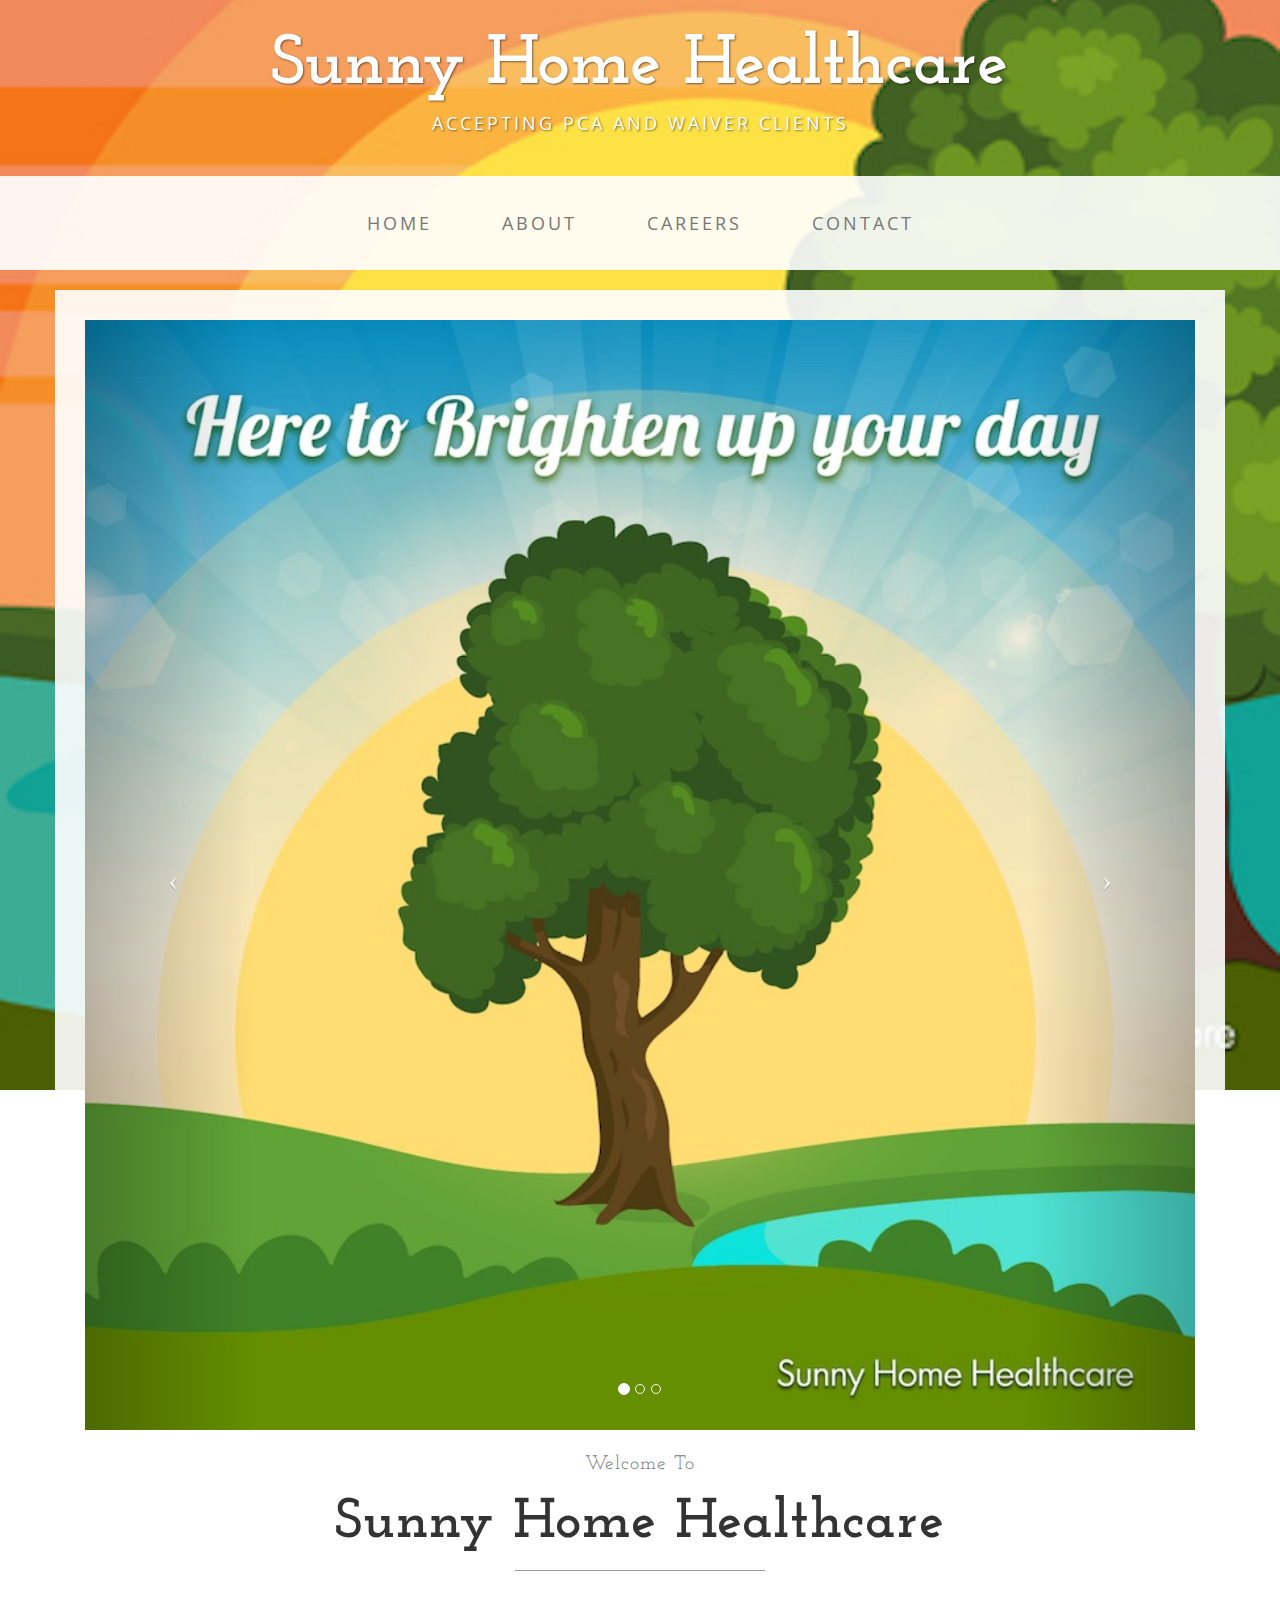
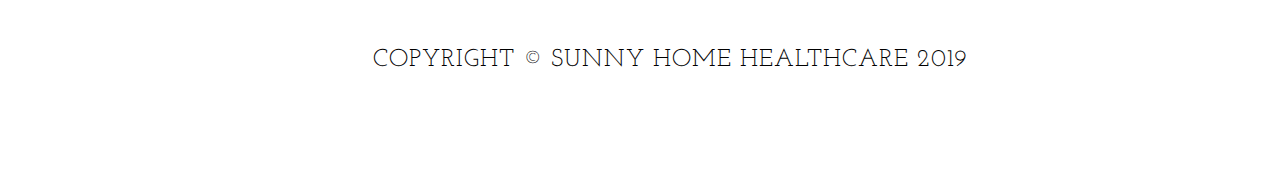
<file: index.html>
<!DOCTYPE html>
<html lang="en">

<head>

    <meta charset="utf-8">
    <meta http-equiv="X-UA-Compatible" content="IE=edge">
    <meta name="viewport" content="width=device-width, initial-scale=1">
    <meta name="description" content="">
    <meta name="author" content="">

    <title>Sunny Homehealthcare - </title>

    <!-- Bootstrap Core CSS -->
    <link href="css/bootstrap.min.css" rel="stylesheet">

    <!-- Custom CSS -->
    <link href="css/business-casual.css" rel="stylesheet">

    <!-- Fonts -->
    <link href="https://fonts.googleapis.com/css?family=Open+Sans:300italic,400italic,600italic,700italic,800italic,400,300,600,700,800" rel="stylesheet" type="text/css">
    <link href="https://fonts.googleapis.com/css?family=Josefin+Slab:100,300,400,600,700,100italic,300italic,400italic,600italic,700italic" rel="stylesheet" type="text/css">

    <!-- HTML5 Shim and Respond.js IE8 support of HTML5 elements and media queries -->
    <!-- WARNING: Respond.js doesn't work if you view the page via file:// -->
    <!--[if lt IE 9]> <!-->
        <script src="https://oss.maxcdn.com/libs/html5shiv/3.7.0/html5shiv.js"></script>
        <script src="https://oss.maxcdn.com/libs/respond.js/1.4.2/respond.min.js"></script>
    <!--[endif]-->

</head>

<body>

    <div class="brand">Sunny Home Healthcare</div>
    <div class="address-bar"> ACCEPTING PCA AND WAIVER CLIENTS  </div>

    <!-- Navigation -->
    <nav class="navbar navbar-default" role="navigation">
        <div class="container">
            <!-- Brand and toggle get grouped for better mobile display -->
            <div class="navbar-header">
                <button type="button" class="navbar-toggle" data-toggle="collapse" data-target="#bs-example-navbar-collapse-1">
                    <span class="sr-only">Toggle navigation</span>
                    <span class="icon-bar"></span>
                    <span class="icon-bar"></span>
                    <span class="icon-bar"></span>
                </button>
                <!-- navbar-brand is hidden on larger screens, but visible when the menu is collapsed -->
                <a class="navbar-brand" href="index.html"> Sunny Home Healthcare </a>
            </div>
            <!-- Collect the nav links, forms, and other content for toggling -->
            <div class="collapse navbar-collapse" id="bs-example-navbar-collapse-1">
                <ul class="nav navbar-nav">
                    <li>
                        <a href="index.html">Home</a>
                    </li>
                    <li>
                        <a href="about.html">About</a>
                    </li>
                    <li>
                        <a href="blog.html">Careers</a>
                    </li>
                    <li>
                        <a href="contact.html">Contact</a>
                    </li>
                </ul>
            </div>
            <!-- /.navbar-collapse -->
        </div>
        <!-- /.container -->
    </nav>

    <div class="container">

        <div class="row">
            <div class="box">
                <div class="col-lg-12 text-center">
                    <div id="carousel-example-generic" class="carousel slide">
                        <!-- Indicators -->
                        <ol class="carousel-indicators hidden-xs">
                            <li data-target="#carousel-example-generic" data-slide-to="0" class="active"></li>
                            <li data-target="#carousel-example-generic" data-slide-to="1"></li>
                            <li data-target="#carousel-example-generic" data-slide-to="2"></li>
                        </ol>

                        <!-- Wrapper for slides -->
                        <div class="carousel-inner">
                            <div class="item active">
                                <img class="img-responsive img-full" src="img/slide-1.jpg" alt="">
                            </div>
                            <div class="item">
                                <img class="img-responsive img-full" src="img/slide-2.jpg" alt="">
                            </div>
                            <div class="item">
                                <img class="img-responsive img-full" src="img/slide-3.jpg" alt="">
                            </div>
                        </div>

                        <!-- Controls -->
                        <a class="left carousel-control" href="#carousel-example-generic" data-slide="prev">
                            <span class="icon-prev"></span>
                        </a>
                        <a class="right carousel-control" href="#carousel-example-generic" data-slide="next">
                            <span class="icon-next"></span>
                        </a>
                    </div>
                    <h2 class="brand-before">
                        <small>Welcome to</small>
                    </h2>
                    <h1 class="brand-name">Sunny Home Healthcare</h1>
                    <hr class="tagline-divider">
                    <h2>
                        <small>
                   
    <footer>
        <div class="container">
            <div class="row">
                <div class="col-lg-12 text-center">
                    <p>Copyright &copy; Sunny Home Healthcare 2019</p>
                </div>
            </div>
        </div>
    </footer>

    <!-- jQuery -->
    <script src="js/jquery.js"></script>

    <!-- Bootstrap Core JavaScript -->
    <script src="js/bootstrap.min.js"></script>

    <!-- Script to Activate the Carousel -->
    <script>
    $('.carousel').carousel({
        interval: 5000 //changes the speed
    })
    </script>

</body>

</html>
</file>
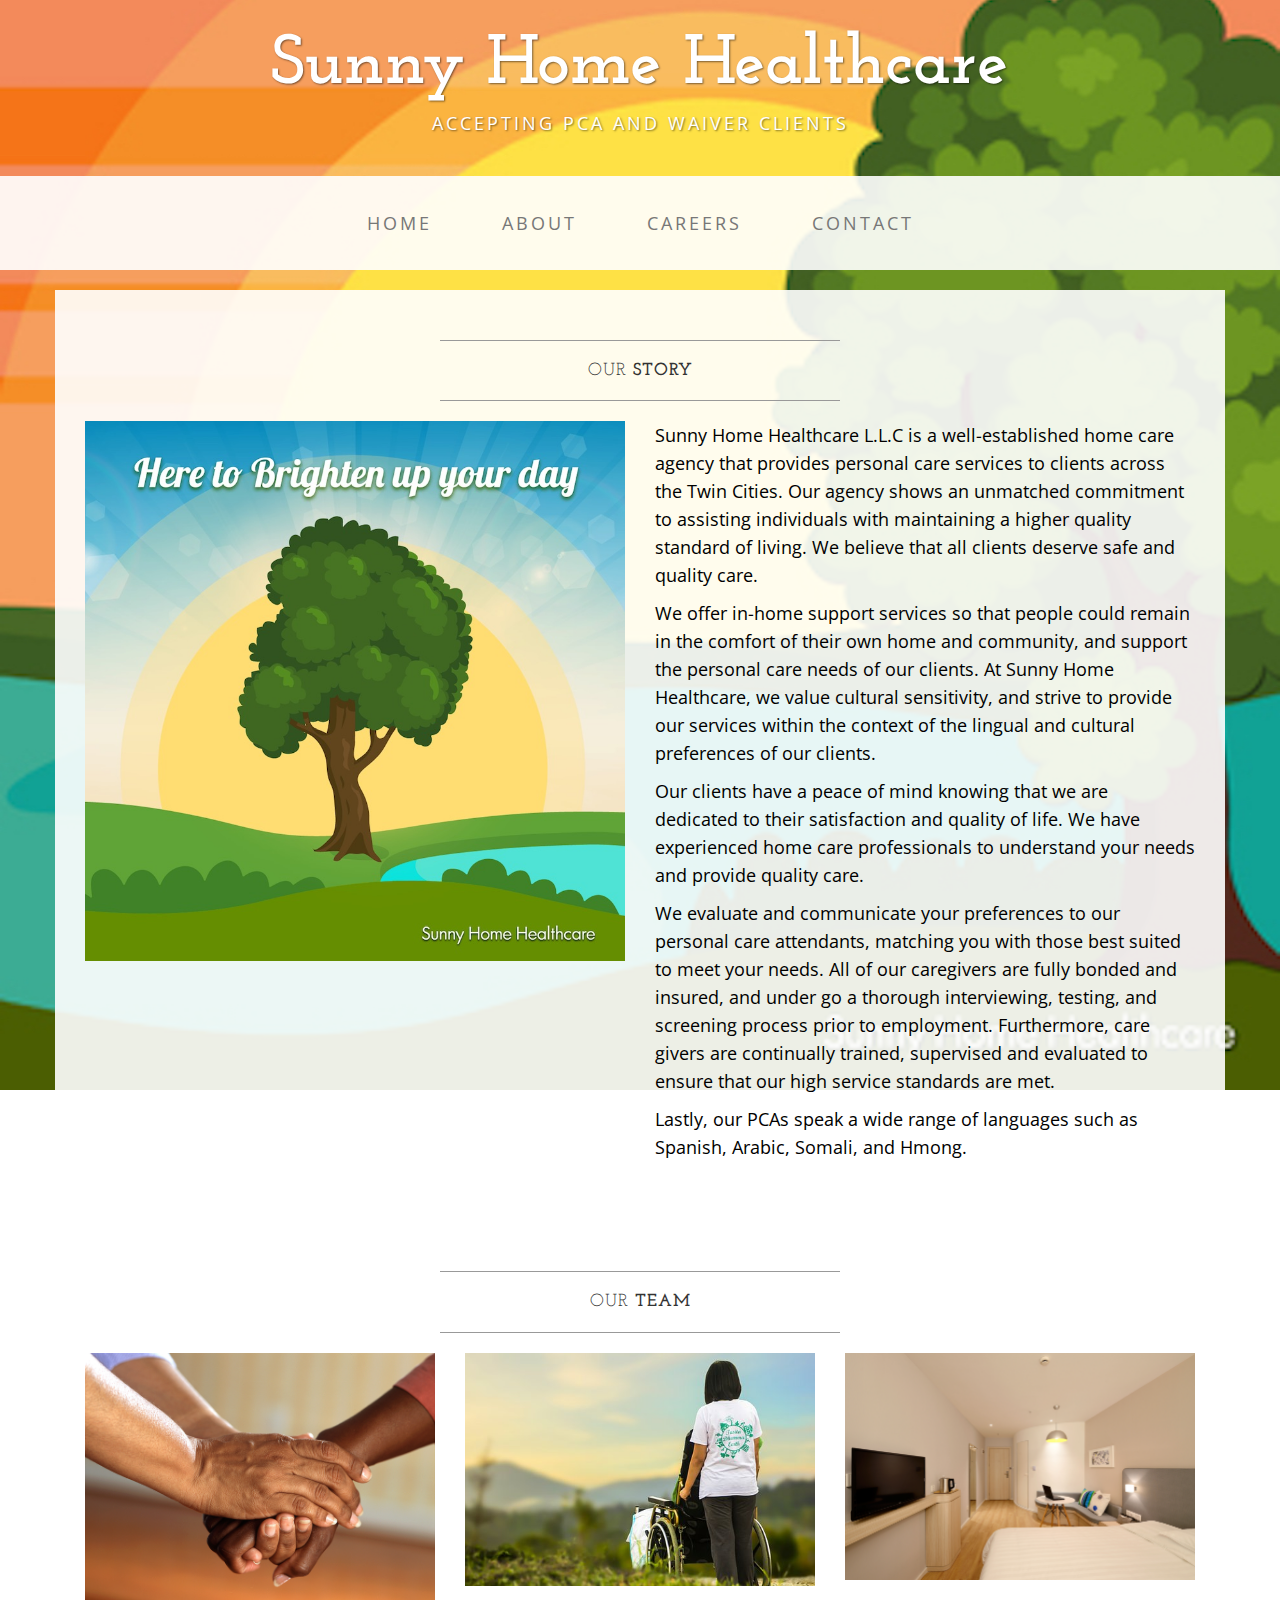
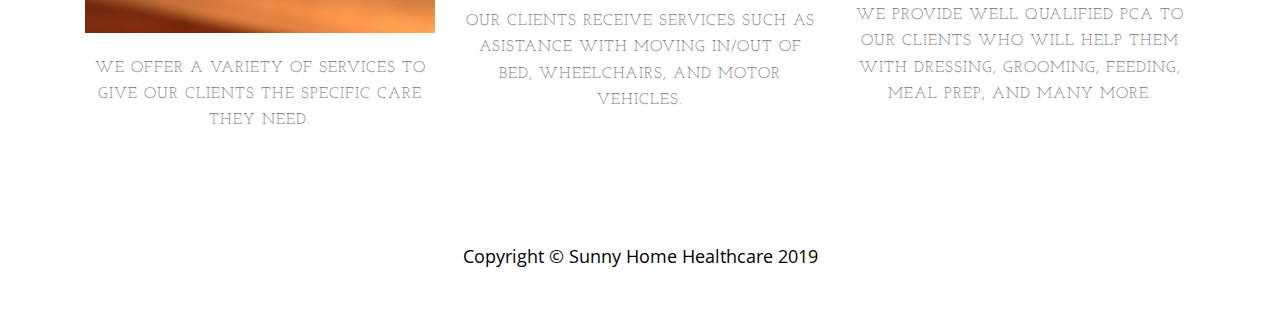
<file: about.html>
<!DOCTYPE html>
<html lang="en">

<head>

    <meta charset="utf-8">
    <meta http-equiv="X-UA-Compatible" content="IE=edge">
    <meta name="viewport" content="width=device-width, initial-scale=1">
    <meta name="description" content="">
    <meta name="author" content="">

    <title>About - Sunny Homehealthcare - </title>

    <!-- Bootstrap Core CSS -->
    <link href="css/bootstrap.min.css" rel="stylesheet">

    <!-- Custom CSS -->
    <link href="css/business-casual.css" rel="stylesheet">

    <!-- Fonts -->
    <link href="https://fonts.googleapis.com/css?family=Open+Sans:300italic,400italic,600italic,700italic,800italic,400,300,600,700,800" rel="stylesheet" type="text/css">
    <link href="https://fonts.googleapis.com/css?family=Josefin+Slab:100,300,400,600,700,100italic,300italic,400italic,600italic,700italic" rel="stylesheet" type="text/css">

    <!-- HTML5 Shim and Respond.js IE8 support of HTML5 elements and media queries -->
    <!-- WARNING: Respond.js doesn't work if you view the page via file:// -->
    <!--[if lt IE 9]>
        <script src="https://oss.maxcdn.com/libs/html5shiv/3.7.0/html5shiv.js"></script>
        <script src="https://oss.maxcdn.com/libs/respond.js/1.4.2/respond.min.js"></script>
    <![endif]-->

</head>

<body>

    <div class="brand">Sunny Home Healthcare</div>
    <div class="address-bar"> ACCEPTING PCA AND WAIVER CLIENTS </div>

    <!-- Navigation --> 
    <nav class="navbar navbar-default" role="navigation">
        <div class="container">
            <!-- Brand and toggle get grouped for better mobile display -->
            <div class="navbar-header">
                <button type="button" class="navbar-toggle" data-toggle="collapse" data-target="#bs-example-navbar-collapse-1">
                    <span class="sr-only">Toggle navigation</span>
                    <span class="icon-bar"></span>
                    <span class="icon-bar"></span>
                    <span class="icon-bar"></span>
                </button>
                <!-- navbar-brand is hidden on larger screens, but visible when the menu is collapsed -->
                <a class="navbar-brand" href="index.html">Sunny Home Healthcare </a>
            </div>
            <!-- Collect the nav links, forms, and other content for toggling -->
            <div class="collapse navbar-collapse" id="bs-example-navbar-collapse-1">
                <ul class="nav navbar-nav">
                    <li>
                        <a href="index.html">Home</a>
                    </li>
                    <li>
                        <a href="about.html">About</a>
                    </li>
                    <li>
                        <a href="blog.html">Careers</a>
                    </li>
                    <li>
                        <a href="contact.html">Contact</a>
                    </li>
                </ul>
            </div>
            <!-- /.navbar-collapse -->
        </div>
        <!-- /.container -->
    </nav>

    <div class="container">

        <div class="row">
            <div class="box">
                <div class="col-lg-12">
                    <hr>
                    <h2 class="intro-text text-center">our
                        <strong>story</strong>
                    </h2>
                    <hr>
                </div>
                <div class="col-md-6">
                    <img class="img-responsive img-border-left" src="img/slide-1.jpg" alt="">
                </div>
                <div class="col-md-6">
                    <p>Sunny Home Healthcare L.L.C is a well-established home care agency that provides personal care services to clients across the Twin Cities. Our agency shows an unmatched commitment to assisting individuals with maintaining a higher quality standard of living. We believe that all clients deserve safe and quality care. </p>
                    <p> We offer in-home support services so that people could remain in the comfort of their own home and community, and support the personal care needs of our clients. At Sunny Home Healthcare, we value cultural sensitivity, and strive to provide our services within the context of the lingual and cultural preferences of our clients.</p>
                    <p> Our clients have a peace of mind knowing that we are dedicated to their satisfaction and quality of life. We have experienced home care professionals to understand your needs and provide quality care. </p> 

                    <p> We evaluate and communicate your preferences to our personal care attendants, matching you with those best suited to meet your needs. All of our caregivers are fully bonded and insured, and under go a thorough interviewing, testing, and screening process prior to employment. Furthermore, care givers are continually trained, supervised and evaluated to ensure that our high service standards are met.</p>

                    <p> Lastly, our PCAs speak a wide range of languages such as Spanish, Arabic, Somali, and Hmong. </p>
    
                </div>
                <div class="clearfix"></div>
            </div>
        </div>

        <div class="row">
            <div class="box">
                <div class="col-lg-12">
                    <hr>
                    <h2 class="intro-text text-center">Our
                        <strong>Team</strong>
                    </h2>
                    <hr>
                </div>
                <div class="col-sm-4 text-center">
                    <img class="img-responsive" src="img/about1.jpg" alt="">
                    <h3>
                        <small> We offer a variety of services to give our clients the specific care they need.</small>
                    </h3>
                </div>
                <div class="col-sm-4 text-center">
                    <img class="img-responsive" src="img/about2.jpg" alt="">
                    <h3>
                        <small>Our clients receive services such as asistance with moving in/out of bed, wheelchairs, and motor vehicles.</small>
                    </h3>
                </div>
                <div class="col-sm-4 text-center">
                    <img class="img-responsive" src="img/about3.jpg" alt="">
                    <h3>
                        <small>We provide well qualified PCA to our clients who will help them with dressing, grooming, feeding, meal prep, and many more.</small>
                    </h3>
                </div>
                <div class="clearfix"></div>
            </div>
        </div>

    </div>
    <!-- /.container -->

    <footer>
        <div class="container">
            <div class="row">
                <div class="col-lg-12 text-center">
                    <p>Copyright &copy; Sunny Home Healthcare 2019</p>
                </div>
            </div>
        </div>
    </footer>

    <!-- jQuery -->
    <script src="js/jquery.js"></script>

    <!-- Bootstrap Core JavaScript -->
    <script src="js/bootstrap.min.js"></script>

</body>

</html>
</file>
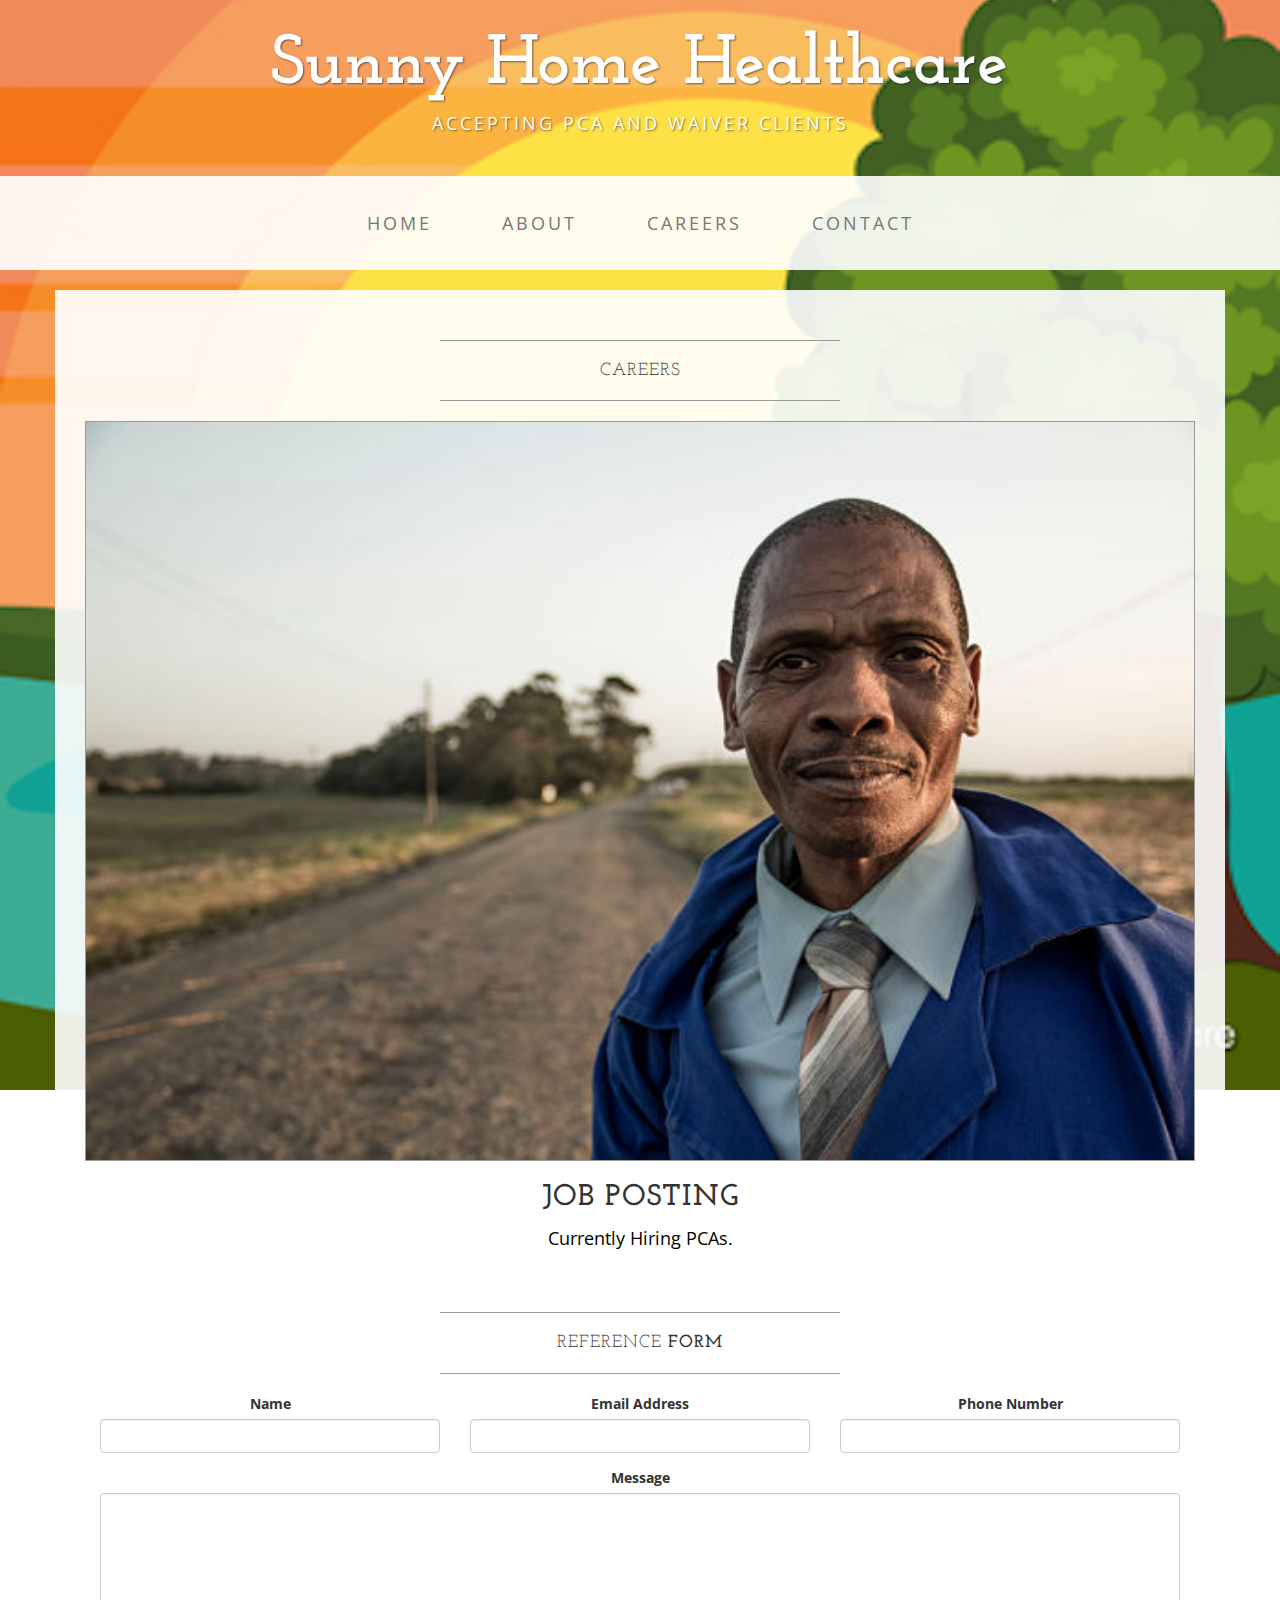
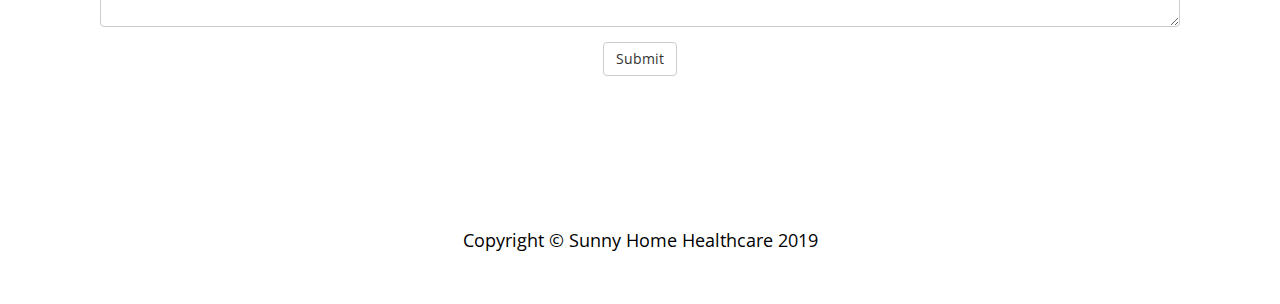
<file: blog.html>
<!DOCTYPE html>
<html lang="en">

<head>

    <meta charset="utf-8">
    <meta http-equiv="X-UA-Compatible" content="IE=edge">
    <meta name="viewport" content="width=device-width, initial-scale=1">
    <meta name="description" content="">
    <meta name="author" content="">

    <title>Careers - Sunny Home Healthcare </title>

    <!-- Bootstrap Core CSS -->
    <link href="css/bootstrap.min.css" rel="stylesheet">

    <!-- Custom CSS -->
    <link href="css/business-casual.css" rel="stylesheet">

    <!-- Fonts -->
    <link href="https://fonts.googleapis.com/css?family=Open+Sans:300italic,400italic,600italic,700italic,800italic,400,300,600,700,800" rel="stylesheet" type="text/css">
    <link href="https://fonts.googleapis.com/css?family=Josefin+Slab:100,300,400,600,700,100italic,300italic,400italic,600italic,700italic" rel="stylesheet" type="text/css">

    <!-- HTML5 Shim and Respond.js IE8 support of HTML5 elements and media queries -->
    <!-- WARNING: Respond.js doesn't work if you view the page via file:// -->
    <!--[if lt IE 9]> <!-->
        <script src="https://oss.maxcdn.com/libs/html5shiv/3.7.0/html5shiv.js"></script>
        <script src="https://oss.maxcdn.com/libs/respond.js/1.4.2/respond.min.js"></script>
    <!--[endif]-->

</head>

<body>

    <div class="brand">Sunny Home Healthcare </div>
    <div class="address-bar"> ACCEPTING PCA AND WAIVER CLIENTS </div>

    <!-- Navigation -->
    <nav class="navbar navbar-default" role="navigation">
        <div class="container">
            <!-- Brand and toggle get grouped for better mobile display -->
            <div class="navbar-header">
                <button type="button" class="navbar-toggle" data-toggle="collapse" data-target="#bs-example-navbar-collapse-1">
                    <span class="sr-only">Toggle navigation</span>
                    <span class="icon-bar"></span>
                    <span class="icon-bar"></span>
                    <span class="icon-bar"></span>
                </button>
                <!-- navbar-brand is hidden on larger screens, but visible when the menu is collapsed -->
                <a class="navbar-brand" href="index.html">Sunny Home Healthcare</a>
            </div>
            <!-- Collect the nav links, forms, and other content for toggling -->
            <div class="collapse navbar-collapse" id="bs-example-navbar-collapse-1">
                <ul class="nav navbar-nav">
                    <li>
                        <a href="index.html">Home</a>
                    </li>
                    <li>
                        <a href="about.html">About</a>
                    </li>
                    <li>
                        <a href="blog.html">Careers</a>
                    </li>
                    <li>
                        <a href="contact.html">Contact</a>
                    </li>
                </ul>
            </div>
            <!-- /.navbar-collapse -->
        </div>
        <!-- /.container -->
    </nav>

    <div class="container">

        <div class="row">
            <div class="box">
                <div class="col-lg-12">
                    <hr>
                    <h2 class="intro-text text-center">Careers
                        <strong></strong>
                    </h2>
                    <hr>
                </div>
                <div class="col-lg-12 text-center">
                    <img class="img-responsive img-border img-full" src="img/slide-3.jpg" alt="">
                    <h2>Job Posting 
                        <br>
                        <small></small>
                    </h2>
                    <p> Currently Hiring PCAs.</p>
                   
   <div class="row">
            <div class="box">
                <div class="col-lg-12">
                    <hr>
                    <h2 class="intro-text text-center">Reference
                        <strong>form</strong>
                    </h2>
                    <hr>
                   <form role="form" action="https://formspree.io/sunnyhomehealthcare@gmail.com"
      method="POST">
                        <div class="row">
                            <div class="form-group col-lg-4">
                                <label>Name</label>
                                <input type="text" name="name" class="form-control">
                            </div>
                            <div class="form-group col-lg-4">
                                <label>Email Address</label>
                                <input type="email" name="_replyto" class="form-control">
                            </div>
                            <div class="form-group col-lg-4">
                                <label>Phone Number</label>
                                <input type="tel" name="tel" class="form-control">
                            </div>
                            <div class="clearfix"></div>
                            <div class="form-group col-lg-12">
                                <label>Message</label>
                                <textarea name="message" class="form-control" rows="6"></textarea>
                            </div>
                         <button type="submit" class="btn btn-default">Submit</button>
                            </div>
                        </div>
                    </form>
                </div>
            </div>
        </div>

    </div>
    <!-- /.container -->
</form>
    <footer>
        <div class="container">
            <div class="row">
                <div class="col-lg-12 text-center">
                    <p>Copyright &copy; Sunny Home Healthcare 2019</p>
                </div>
            </div>
        </div>
    </footer>

    <!-- jQuery -->
    <script src="js/jquery.js"></script>

    <!-- Bootstrap Core JavaScript -->
    <script src="js/bootstrap.min.js"></script>

</body>

</html>
</file>
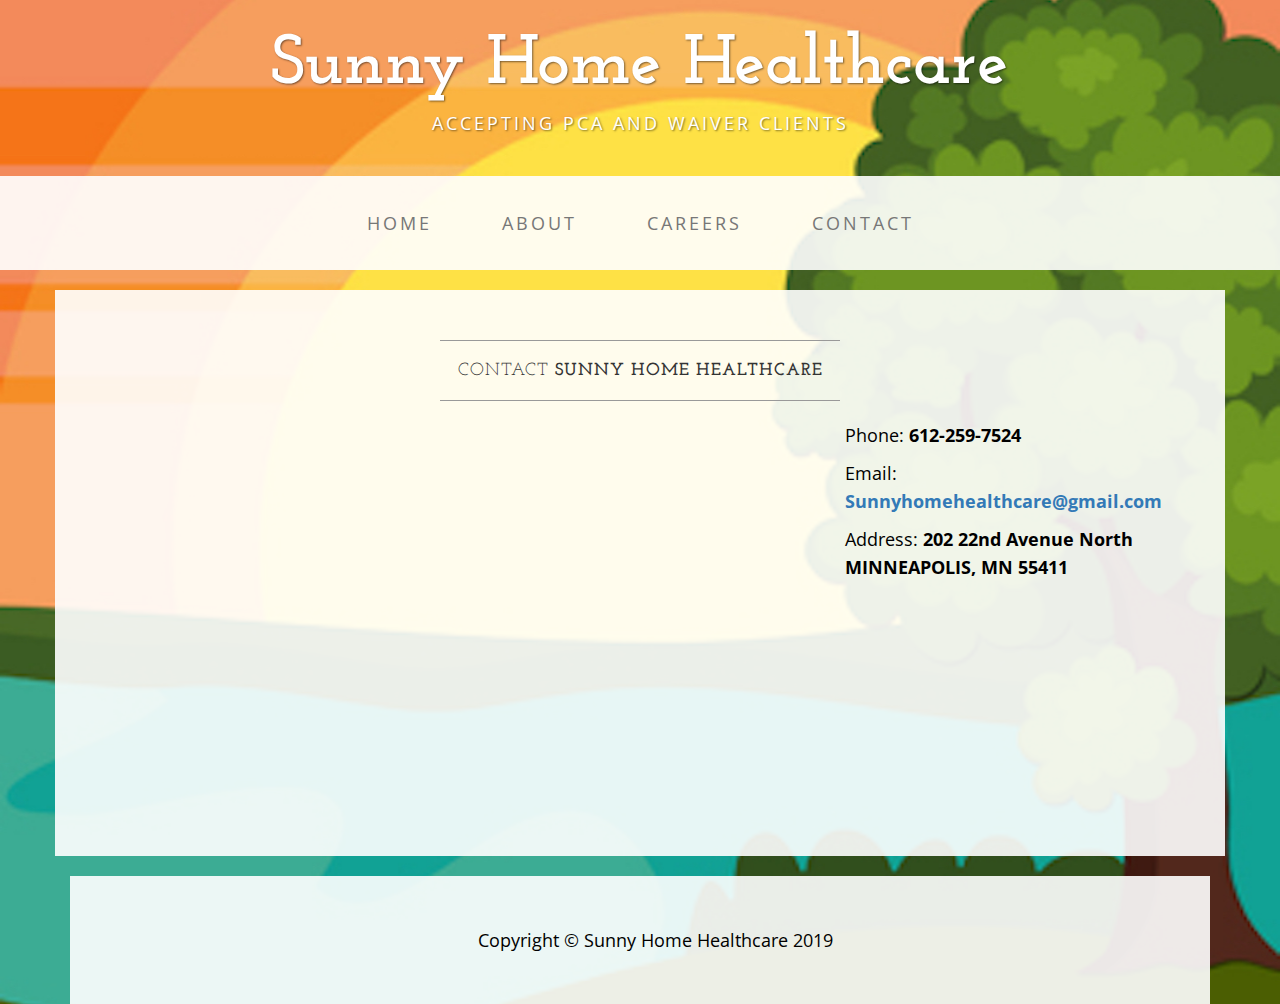
<file: contact.html>
<!DOCTYPE html>
<html lang="en">

<head>

    <meta charset="utf-8">
    <meta http-equiv="X-UA-Compatible" content="IE=edge">
    <meta name="viewport" content="width=device-width, initial-scale=1">
    <meta name="description" content="">
    <meta name="author" content="">

    <title>Contact - Sunny Home Healthcare </title>

    <!-- Bootstrap Core CSS -->
    <link href="css/bootstrap.min.css" rel="stylesheet">

    <!-- Custom CSS -->
    <link href="css/business-casual.css" rel="stylesheet">

    <!-- Fonts -->
    <link href="https://fonts.googleapis.com/css?family=Open+Sans:300italic,400italic,600italic,700italic,800italic,400,300,600,700,800" rel="stylesheet" type="text/css">
    <link href="https://fonts.googleapis.com/css?family=Josefin+Slab:100,300,400,600,700,100italic,300italic,400italic,600italic,700italic" rel="stylesheet" type="text/css">

    <!-- HTML5 Shim and Respond.js IE8 support of HTML5 elements and media queries -->
    <!-- WARNING: Respond.js doesn't work if you view the page via file:// -->
    <!--[if lt IE 9]> <!--> 
        <script src="https://oss.maxcdn.com/libs/html5shiv/3.7.0/html5shiv.js"></script>
        <script src="https://oss.maxcdn.com/libs/respond.js/1.4.2/respond.min.js"></script>
    <!--[endif]-->

</head>

<body>

    <div class="brand">Sunny Home Healthcare</div>
    <div class="address-bar"> ACCEPTING PCA AND WAIVER CLIENTS </div>

    <!-- Navigation -->
    <nav class="navbar navbar-default" role="navigation">
        <div class="container">
            <!-- Brand and toggle get grouped for better mobile display -->
            <div class="navbar-header">
                <button type="button" class="navbar-toggle" data-toggle="collapse" data-target="#bs-example-navbar-collapse-1">
                    <span class="sr-only">Toggle navigation</span>
                    <span class="icon-bar"></span>
                    <span class="icon-bar"></span>
                    <span class="icon-bar"></span>
                </button>
                <!-- navbar-brand is hidden on larger screens, but visible when the menu is collapsed -->
                <a class="navbar-brand" href="index.html">Contact</a>
            </div>
            <!-- Collect the nav links, forms, and other content for toggling -->
            <div class="collapse navbar-collapse" id="bs-example-navbar-collapse-1">
                <ul class="nav navbar-nav">
                    <li>
                        <a href="index.html">Home</a>
                    </li>
                    <li>
                        <a href="about.html">About</a>
                    </li>
                    <li>
                        <a href="blog.html">Careers</a>
                    </li>
                    <li>
                        <a href="contact.html">Contact</a>
                    </li>
                </ul>
            </div>
            <!-- /.navbar-collapse -->
        </div>
        <!-- /.container -->
    </nav>

    <div class="container">

        <div class="row">
            <div class="box">
                <div class="col-lg-12">
                    <hr>
                    <h2 class="intro-text text-center">Contact
                        <strong>Sunny Home Healthcare </strong>
                    </h2>
                    <hr>
                </div>
                <div class="col-md-8">
                    <!-- Embedded Google Map using an iframe - to select your location find it on Google maps and paste the link as the iframe src. If you want to use the Google Maps API instead then have at it! -->
                    <iframe width="100%" height="400" frameborder="0" scrolling="no" marginheight="0" marginwidth="0" src="http://maps.google.com/maps?hl=en&amp;ie=UTF8&amp;ll=37.0625,-95.677068&amp;spn=56.506174,79.013672&amp;t=m&amp;z=4&amp;output=embed"></iframe>
                </div>
                <div class="col-md-4">
                    <p>Phone:
                        <strong>612-259-7524 </strong>
                    </p>
                    <p>Email:
                        <strong><a href="mailto:name@example.com">Sunnyhomehealthcare@gmail.com</a></strong>
                    </p>
                    <p>Address:
                        <strong> 202 22nd Avenue North 
                            <br>MINNEAPOLIS, MN 55411</strong>
                    </p>
                </div>
                <div class="clearfix"></div>
            </div>
        </div>

    <footer>
        <div class="container">
            <div class="row">
                <div class="col-lg-12 text-center">
                    <p>Copyright &copy; Sunny Home Healthcare 2019</p>
                </div>
            </div>
        </div>
    </footer>

    <!-- jQuery -->
    <script src="js/jquery.js"></script>

    <!-- Bootstrap Core JavaScript -->
    <script src="js/bootstrap.min.js"></script>

</body>

</html>
</file>
<file: css/business-casual.css>
/*!
 * Start Bootstrap - Business Casual (http://startbootstrap.com/)
 * Copyright 2013-2016 Start Bootstrap
 * Licensed under MIT (https://github.com/BlackrockDigital/startbootstrap/blob/gh-pages/LICENSE)
 */

body {
    font-family: "Open Sans","Helvetica Neue",Helvetica,Arial,sans-serif;
    background: url('../img/bg.jpg') no-repeat center center fixed;
    -webkit-background-size: cover;
    -moz-background-size: cover;
    background-size: cover;
    -o-background-size: cover;
}

h1,
h2,
h3,
h4,
h5,
h6 {
    text-transform: uppercase;
    font-family: "Josefin Slab","Helvetica Neue",Helvetica,Arial,sans-serif;
    font-weight: 700;
    letter-spacing: 1px;
}

p {
    font-size: 1.25em;
    line-height: 1.6;
    color: #000;
}

hr {
    max-width: 400px;
    border-color: #999999;
}

.brand,
.address-bar {
    display: none;
}

.navbar-brand {
    text-transform: uppercase;
    font-weight: 900;
    letter-spacing: 2px;
}

.navbar-nav {
    text-transform: uppercase;
    font-weight: 400;
    letter-spacing: 3px;
}

.img-full {
    min-width: 100%;
}

.brand-before,
.brand-name {
    text-transform: capitalize;
}

.brand-before {
    margin: 15px 0;
}

.brand-name {
    margin: 0;
    font-size: 4em;
}

.tagline-divider {
    margin: 15px auto 3px;
    max-width: 250px;
    border-color: #999999;
}

.box {
    margin-bottom: 20px;
    padding: 30px 15px;
    background: #fff;
    background: rgba(255,255,255,0.9);
}

.intro-text {
    text-transform: uppercase;
    font-size: 1.25em;
    font-weight: 400;
    letter-spacing: 1px;
}

.img-border {
    float: none;
    margin: 0 auto 0;
    border: #999999 solid 1px;
}

.img-left {
    float: none;
    margin: 0 auto 0;
}

footer {
    background: #fff;
    background: rgba(255,255,255,0.9);
}

footer p {
    margin: 0;
    padding: 50px 0;
}

@media screen and (min-width:768px) {
    .brand {
        display: inherit;
        margin: 0;
        padding: 30px 0 10px;
        text-align: center;
        text-shadow: 1px 1px 2px rgba(0,0,0,0.5);
        font-family: "Josefin Slab","Helvetica Neue",Helvetica,Arial,sans-serif;
        font-size: 5em;
        font-weight: 700;
        line-height: normal;
        color: #fff;
    }

    .top-divider {
        margin-top: 0;
    }

    .img-left {
        float: left;
        margin-right: 25px;
    }

    .address-bar {
        display: inherit;
        margin: 0;
        padding: 0 0 40px;
        text-align: center;
        text-shadow: 1px 1px 2px rgba(0,0,0,0.5);
        text-transform: uppercase;
        font-size: 1.25em;
        font-weight: 400;
        letter-spacing: 3px;
        color: #fff;
    }

    .navbar {
        border-radius: 0;
    }

    .navbar-header {
        display: none;
    }

    .navbar {
        min-height: 0;
    }

    .navbar-default {
        border: none;
        background: #fff;
        background: rgba(255,255,255,0.9);
    }

    .nav>li>a {
        padding: 35px;
    }

    .navbar-nav>li>a {
        line-height: normal;
    }

    .navbar-nav {
        display: table;
        float: none;
        margin: 0 auto;
        table-layout: fixed;
        font-size: 1.25em;
    }
}

@media screen and (min-width:1200px) {
    .box:after {
        content: '';
        display: table;
        clear: both;
    }
}
</file>
